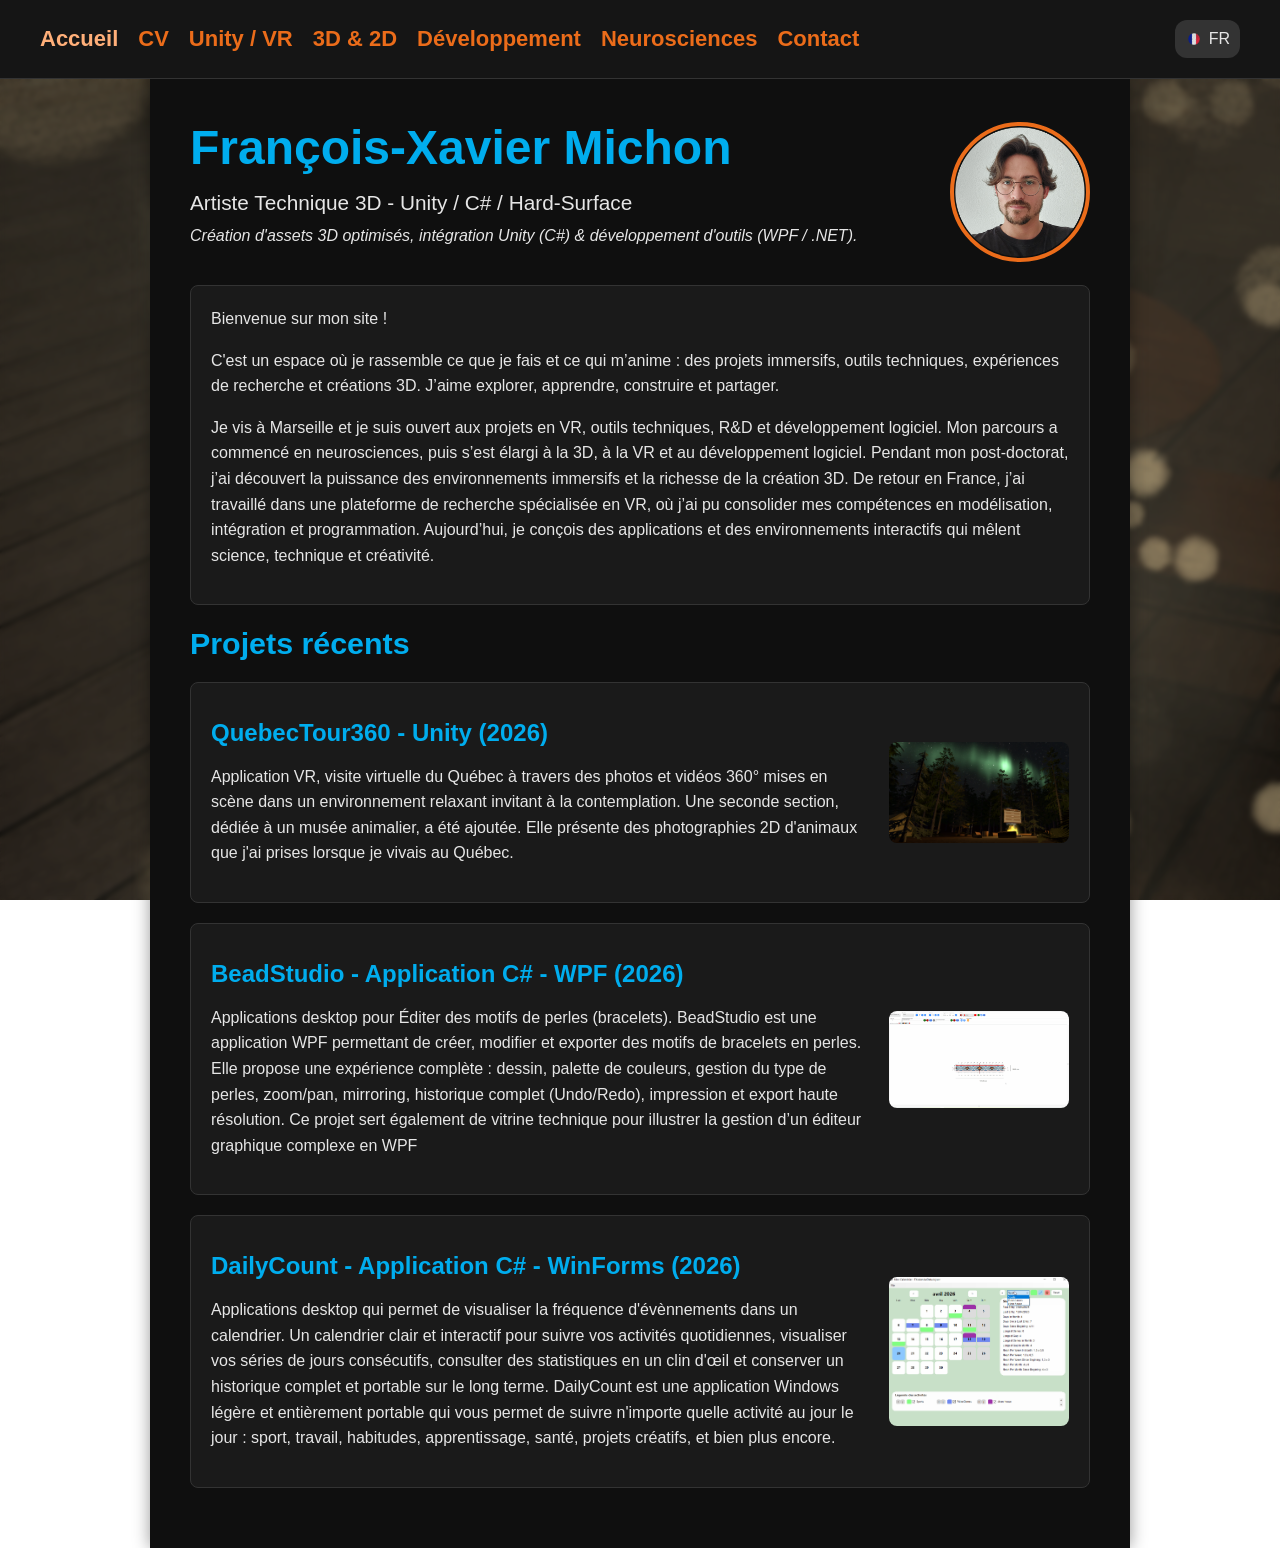
<file: index.html>
<!DOCTYPE html>
<html lang="fr">
<head>
    <meta charset="UTF-8">
    <title>François‑Xavier Michon – Portfolio</title>
    <link rel="stylesheet" href="assets/css/00-variables.css">
    <link rel="stylesheet" href="assets/css/01-base.css">
    <link rel="stylesheet" href="assets/css/02-layout.css">
    <link rel="stylesheet" href="assets/css/03-components.css">    
    <link rel="stylesheet" href="assets/css/04-pages.css">
    <link rel="stylesheet" href="assets/css/05-utilities.css">    
    <link rel="stylesheet" href="assets/css/style.css">
    <script src="assets/js/translation.js" defer></script>
</head>

<body class="page-bg bg-index">
<header>
    <div class="header-row">
        <nav>
            <a href="index.html" class="current" data-i18n="nav.home"></a>
            <a href="cv.html" data-i18n="nav.cv"></a>
            <a href="unity.html" data-i18n="nav.unity"></a>
            <a href="Arts3D2D.html" data-i18n="nav.art"></a>
            <a href="dev.html" data-i18n="nav.dev"></a>
            <a href="neurosciences.html" data-i18n="nav.neuro"></a>
            <a href="contact.html" data-i18n="nav.contact"></a>
        </nav>

        <div class="lang-container">
            <div id="langCurrent" class="lang-current">
                <img src="assets/icons/lang_fr.png" class="lang-icon" alt="FR">
                <span>FR</span>
            </div>
            <div class="lang-dropdown" id="langDropdown">
                <div class="lang-option" data-lang="fr">
                    <img src="assets/icons/lang_fr.png" class="lang-icon" alt="FR">
                    <span>FR</span>
                </div>
                <div class="lang-option" data-lang="en">
                    <img src="assets/icons/lang_en.png" class="lang-icon" alt="EN">
                    <span>EN</span>
                </div>
            </div>
        </div>
    </div>
</header>

<div class="container">
    <div class="header-profile">
        <div class="header-text">
            <h1><a href="cv.html" target="_blank" class="lk" data-i18n="index.header_name"></a></h1>
            <p class="subtitle" data-i18n="index.header_subtitle"></p>
            <p class="subsubtitle" data-i18n="index.header_subsubtitle"></p>
        </div>
        <a href="cv.html">
            <img src="assets/Images/ImageProfile1.png" alt="Photo de profil" class="profile-photo">
        </a>
    </div>

    <div class="card">
        <p data-i18n="index.welcome"></p>
        <p data-i18n="index.intro_p1"></p>
        <p data-i18n="index.intro_p2"></p>
    </div>

    <h2 data-i18n="index.recent_projects"></h2>

    <div class="card card-img-right">
        <div class="card-text">
            <h3>
                <a class="lk" href="unity.html#quebecTour" data-i18n="index.proj_quebec_title"></a>
            </h3>
            <p data-i18n="index.proj_quebec_desc"></p>
        </div>
        <div class="card-image">
            <a class="lk" href="unity.html#quebecTour">
                <img src="assets/Images/UnityProjects/QuebecTour360/Capture1.png" class="picture">
            </a>
        </div>
    </div>

    <div class="card card-img-right">
         <div class="card-text">
            <h3>
                <a class="lk" target="_blank" href="dev.html#beadstudio" data-i18n="index.proj_bead_title"></a> 
            </h3>
            <p data-i18n="index.proj_bead_desc"></p>
         </div>
         <div class="card-image">
            <a class="lk" href="dev.html#beadstudio">
                <img src="assets/Images/BeadStudio/BeadStudioZoomPan.gif" class="picture">
            </a>
        </div>
    </div>

    <div class="card card-img-right">
        <div class="card-text">
            <h3>
                <a class="lk" target="_blank" href="dev.html#dailycount" data-i18n="index.proj_daily_title"></a> 
            </h3>
            <p data-i18n="index.proj_daily_desc"></p>
        </div>
        <div class="card-image">
            <a class="lk" href="dev.html#dailycount">
                <img src="assets/Images/DailyCount/DailyCountMainView.gif" class="picture">
            </a>
        </div> 
    </div>
</div>

</body>
</html>
</file>
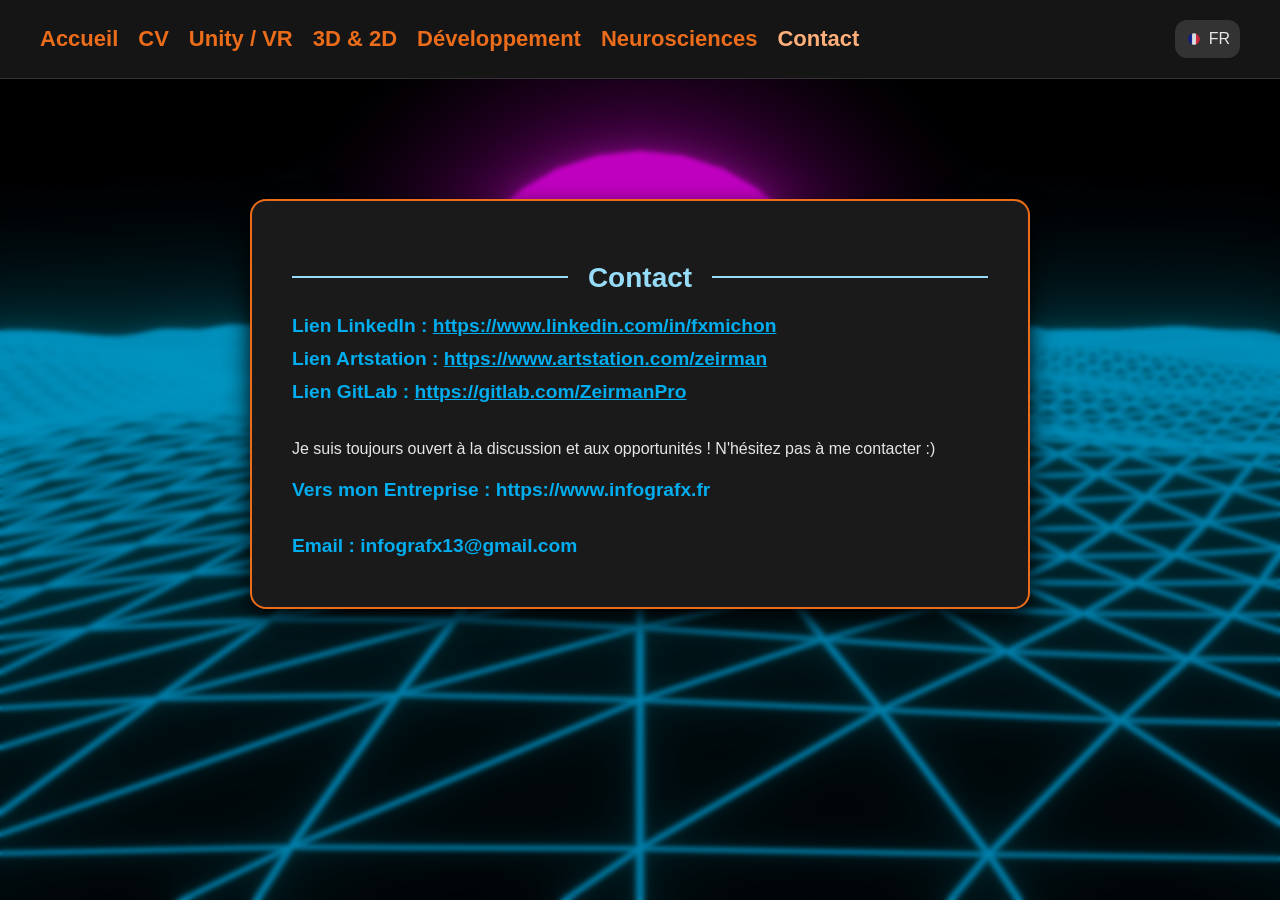
<file: contact.html>
<!DOCTYPE html>
<html lang="fr">
<head>
    <meta charset="UTF-8">
    <title data-i18n="contact.page_title"></title>
    <link rel="stylesheet" href="assets/css/00-variables.css">
    <link rel="stylesheet" href="assets/css/01-base.css">
    <link rel="stylesheet" href="assets/css/02-layout.css">
    <link rel="stylesheet" href="assets/css/03-components.css">        
    <link rel="stylesheet" href="assets/css/04-pages.css">    
    <link rel="stylesheet" href="assets/css/05-utilities.css">  
    <link rel="stylesheet" href="assets/css/style.css">
    <script src="assets/js/translation.js" defer></script>
</head>
<body class="page-bg bg-contact">
<header>
    <div class="header-row">
        <nav>
            <a href="index.html" data-i18n="nav.home"></a>
            <a href="cv.html" data-i18n="nav.cv"></a>
            <a href="unity.html" data-i18n="nav.unity"></a>
            <a href="Arts3D2D.html" data-i18n="nav.art"></a>
            <a href="dev.html" data-i18n="nav.dev"></a>
            <a href="neurosciences.html" data-i18n="nav.neuro"></a>
            <a href="contact.html" class="current" data-i18n="nav.contact"></a>
        </nav>

        <div class="lang-container">
            <div id="langCurrent" class="lang-current">
                <img src="assets/icons/lang_fr.png" class="lang-icon" alt="FR">
                <span>FR</span>
            </div>
            <div class="lang-dropdown" id="langDropdown">
                <div class="lang-option" data-lang="fr">
                    <img src="assets/icons/lang_fr.png" class="lang-icon" alt="FR">
                    <span>FR</span>
                </div>
                <div class="lang-option" data-lang="en">
                    <img src="assets/icons/lang_en.png" class="lang-icon" alt="EN">
                    <span>EN</span>
                </div>
            </div>
        </div>
    </div>
</header>

<div class="container contact-container">
    <h2 class="section-title" data-i18n="contact.title"></h2>

    <h4><span data-i18n="contact.linkedin"></span> : 
        <a href="https://www.linkedin.com/in/fxmichon"
                 target="_blank"
                 class="lk text-underline"
                 title="Voir sur LinkedIn"> https://www.linkedin.com/in/fxmichon
        </a>
    </h4>

    <h4><span data-i18n="contact.artstation"></span> : 
        <a href="https://www.artstation.com/zeirman"
                 target="_blank"
                 class="lk text-underline"
                 title="Voir sur ArtStation"> https://www.artstation.com/zeirman
        </a>
    </h4>

 <h4><span data-i18n="contact.gitlab"></span> : 
        <a href="https://gitlab.com/ZeirmanPro"
                 target="_blank"
                 class="lk text-underline"
                 title="Voir sur GitLab"> https://gitlab.com/ZeirmanPro
        </a>
        <br>
        <br>
    </h4>

    <p data-i18n="contact.intro"></p>

     <h4><span data-i18n="contact.company"></span> : 
        <a href="https://www.infografx.fr"
                 target="_blank"
                 class="lk"
                 title="Voir le site"> https://www.infografx.fr
        </a>
        <br>
        <br>
    </h4>
    <h4>
     <span data-i18n="contact.email"></span> :  
    <a href="mailto:infografx13@gmail.com?subject=Contact%20depuis%20le%20portfolio"
    class="lk">infografx13@gmail.com
    </a>
    </h4>

</div>

</body>
</html>
</file>
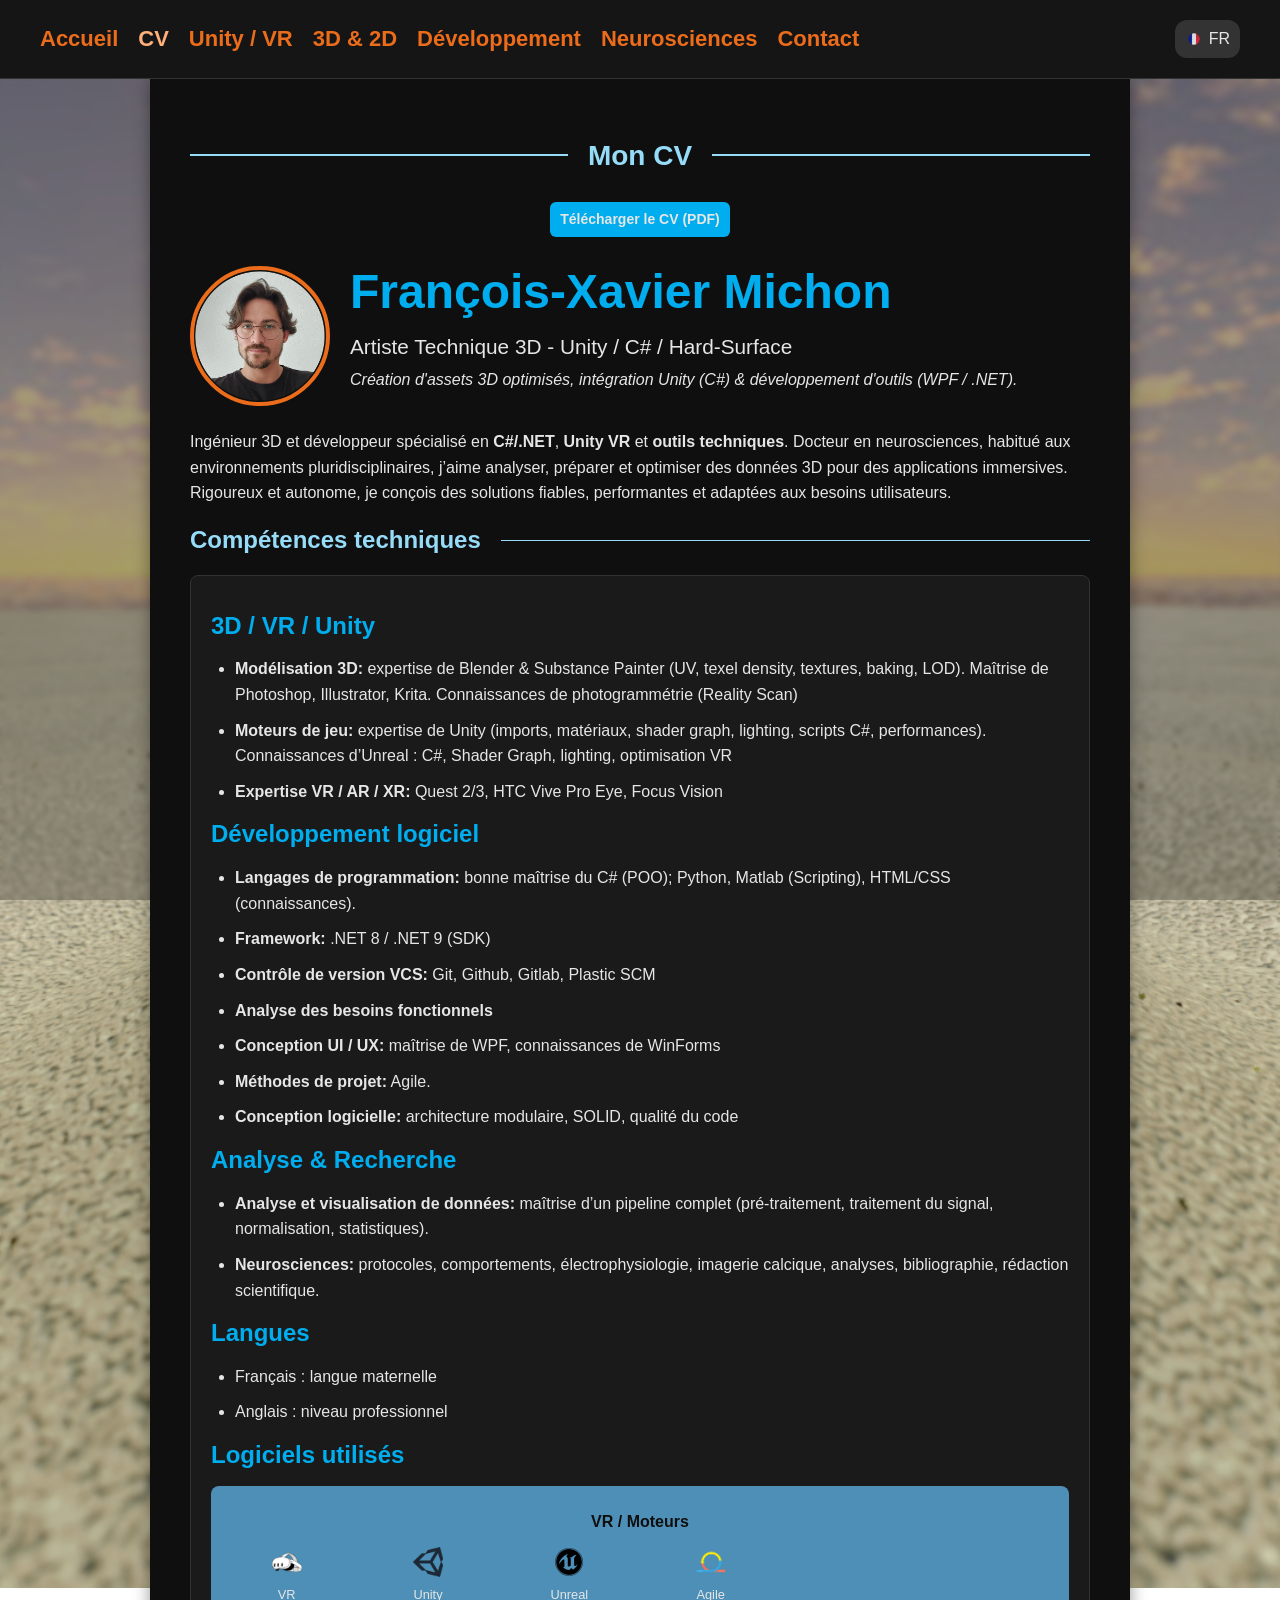
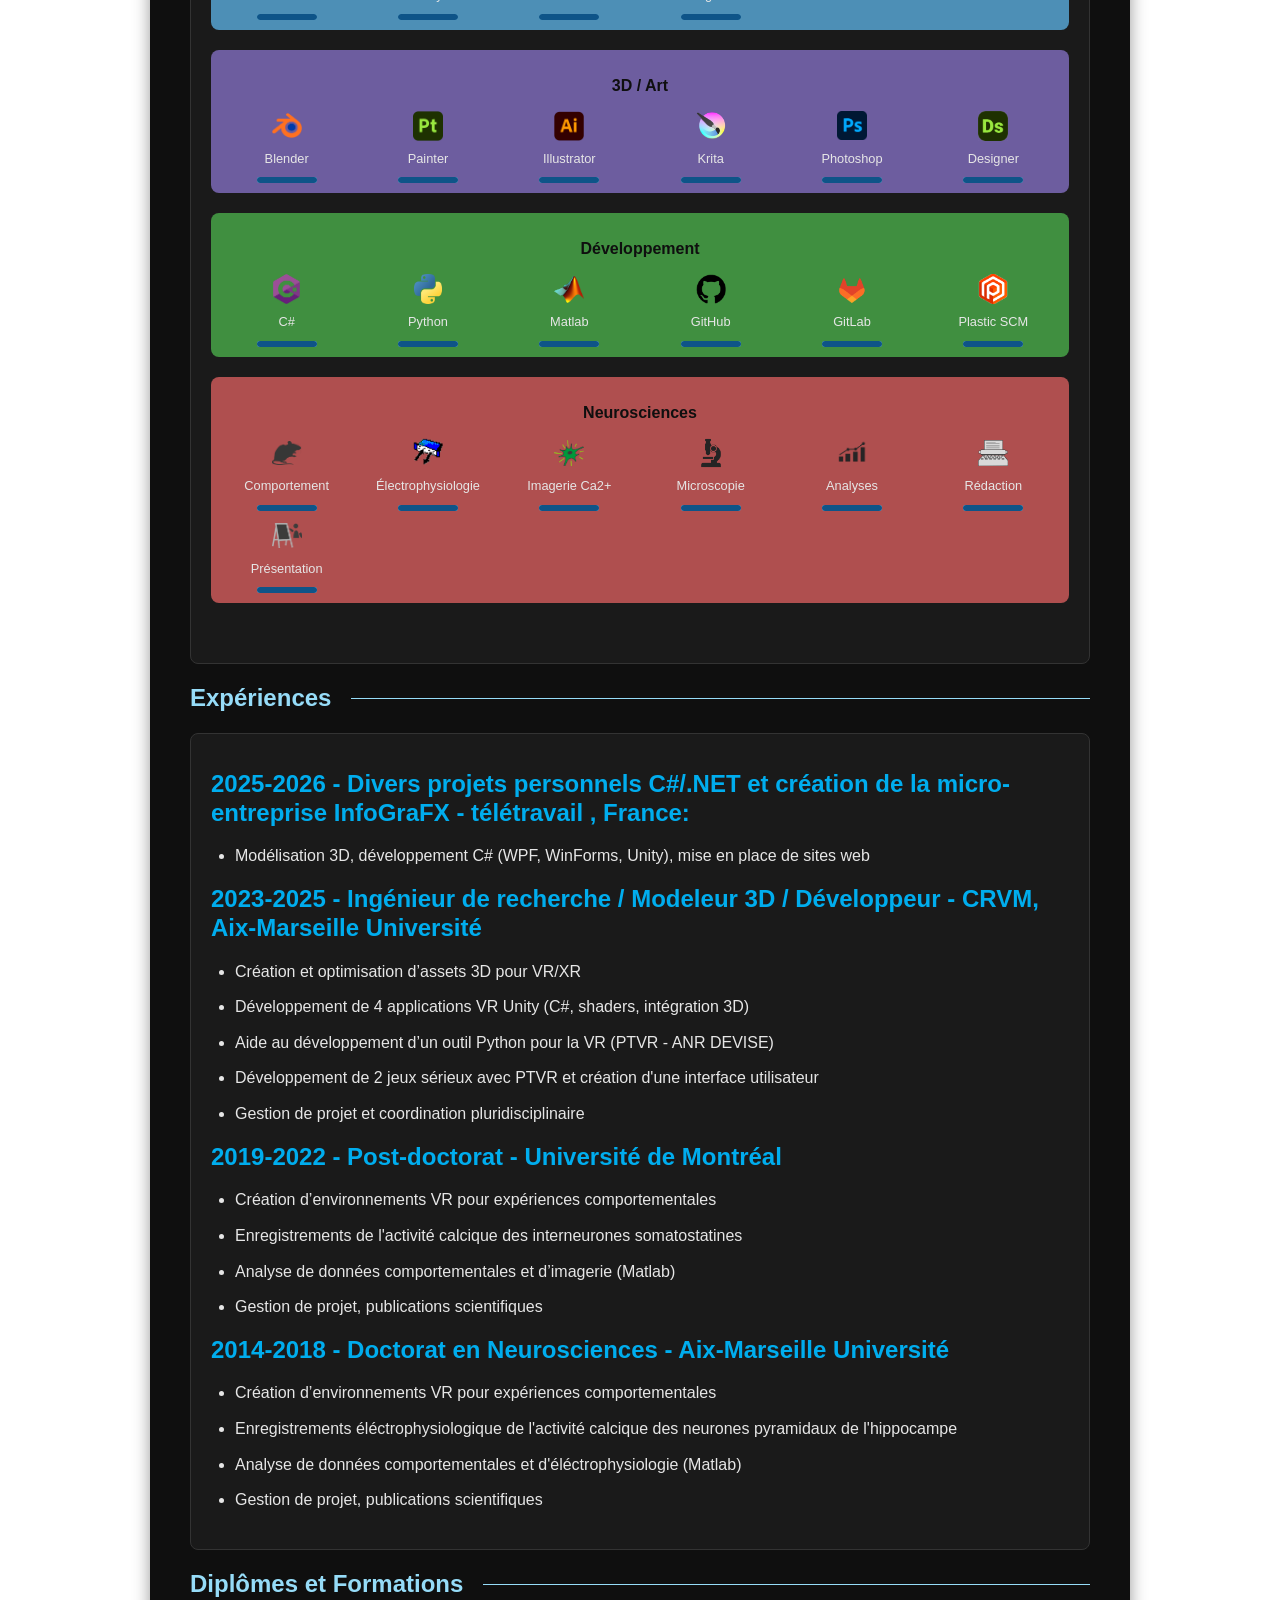
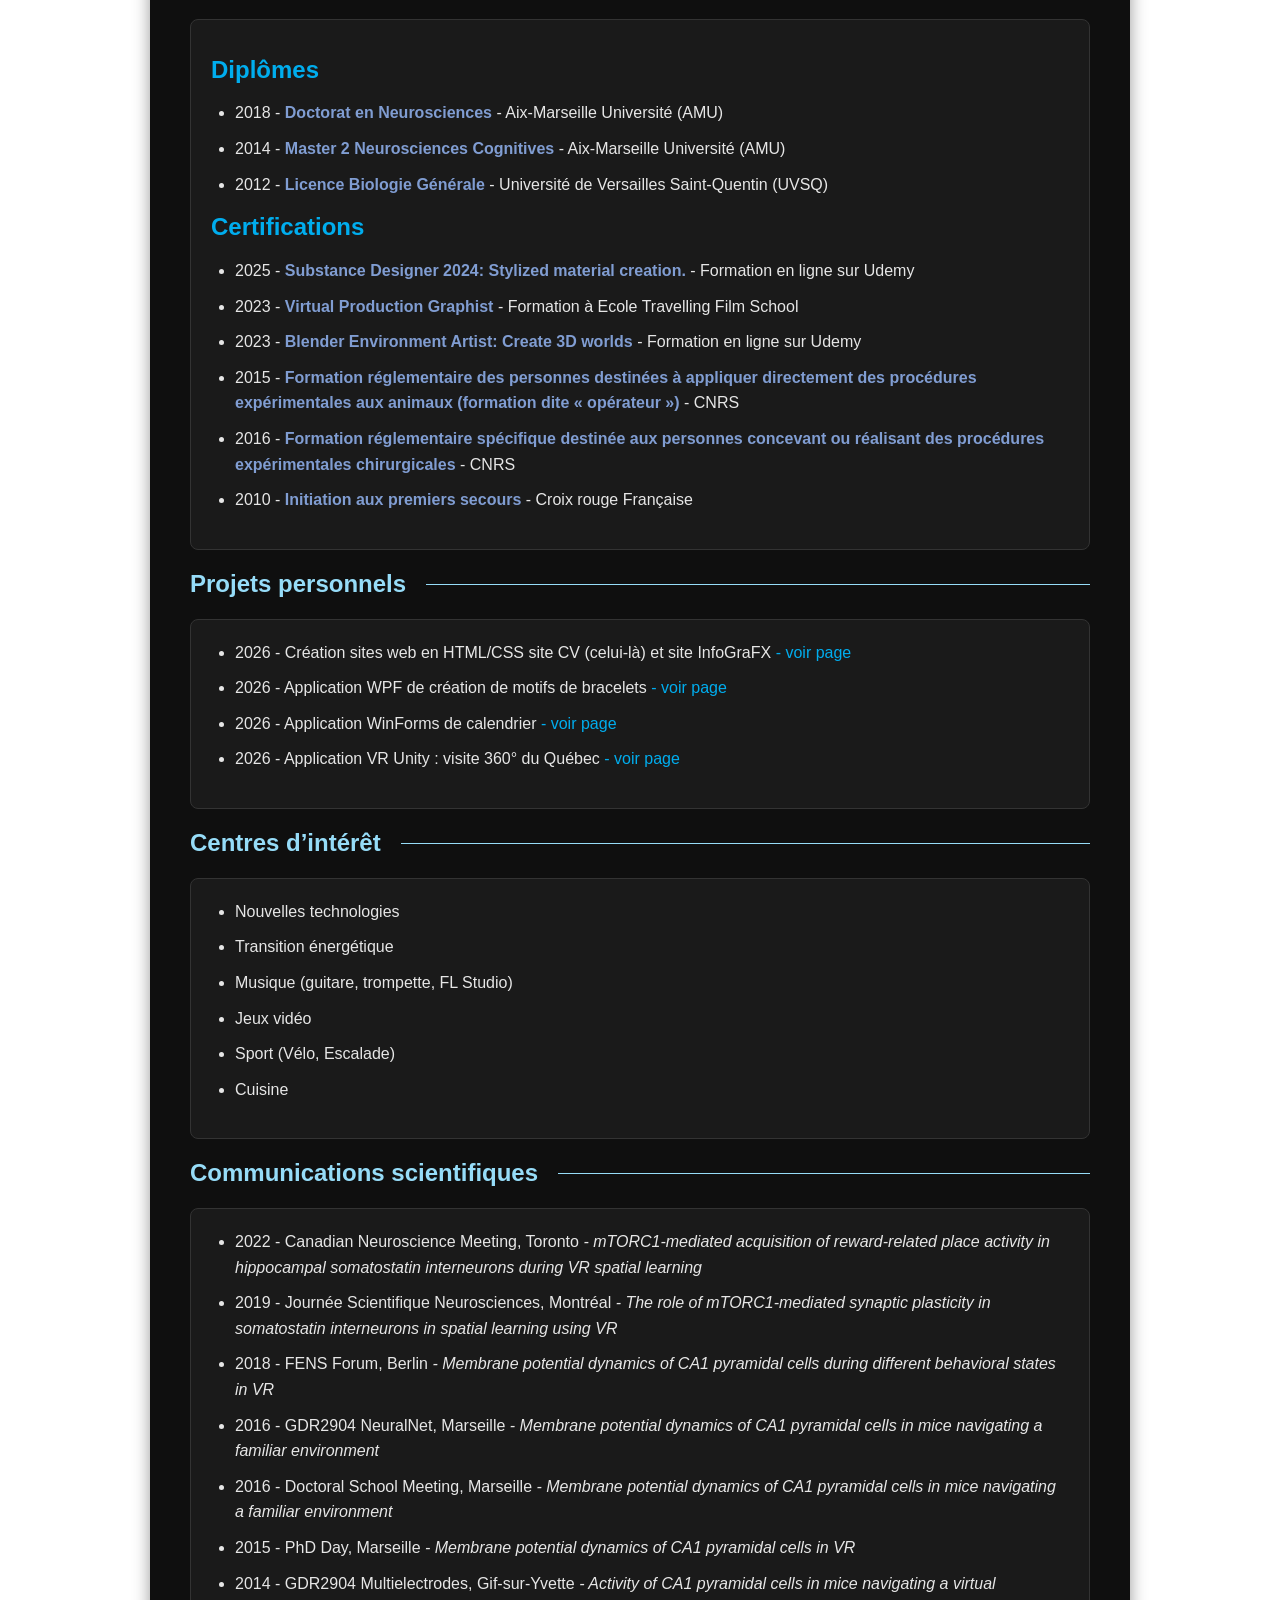
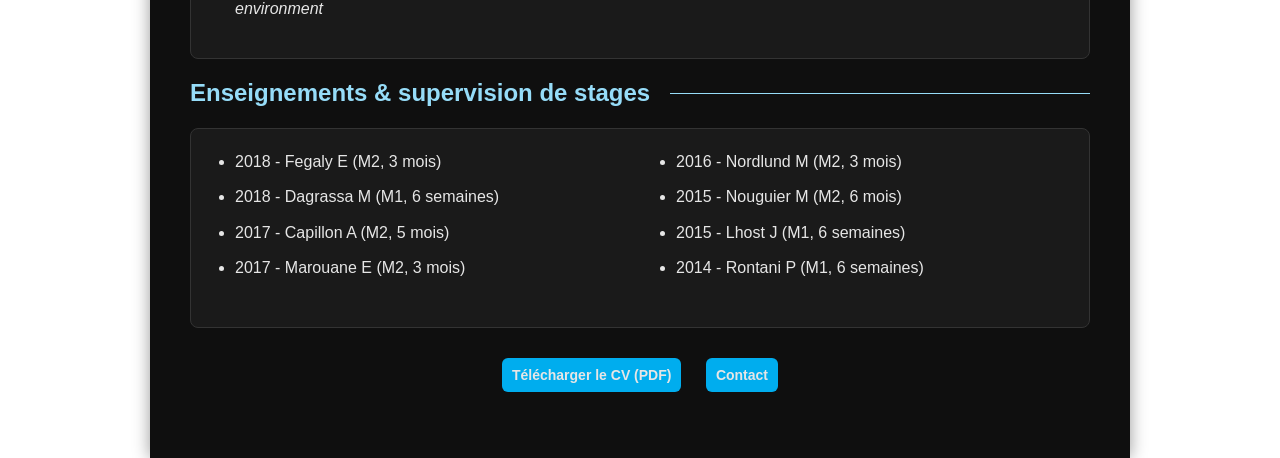
<file: cv.html>
<!DOCTYPE html>
<html lang="fr">
<head>
    <meta charset="UTF-8">
    <title>CV - FX Michon</title>
    <link rel="stylesheet" href="./assets/css/00-variables.css">
    <link rel="stylesheet" href="./assets/css/01-base.css">
    <link rel="stylesheet" href="./assets/css/02-layout.css">
    <link rel="stylesheet" href="./assets/css/03-components.css">        
    <link rel="stylesheet" href="./assets/css/04-pages.css">    
    <link rel="stylesheet" href="./assets/css/style.css">
    <script src="./assets/js/translation.js" defer></script>
</head>
<body class="page-bg bg-cv">
<header>
    <div class="header-row">
        <nav>
            <a href="index.html" data-i18n="nav.home"></a>
            <a href="cv.html" class="current" data-i18n="nav.cv"></a>
            <a href="unity.html" data-i18n="nav.unity"></a>
            <a href="Arts3D2D.html" data-i18n="nav.art"></a>
            <a href="dev.html" data-i18n="nav.dev"></a>
            <a href="neurosciences.html" data-i18n="nav.neuro"></a>
            <a href="contact.html" data-i18n="nav.contact"></a>
        </nav>

        <div class="lang-container">
            <div id="langCurrent" class="lang-current">
                <img src="./assets/icons/lang_fr.png" class="lang-icon" alt="FR">
                <span>FR</span>
            </div>
            <div class="lang-dropdown" id="langDropdown">
                <div class="lang-option" data-lang="fr">
                    <img src="./assets/icons/lang_fr.png" class="lang-icon" alt="FR">
                    <span>FR</span>
                </div>
                <div class="lang-option" data-lang="en">
                    <img src="./assets/icons/lang_en.png" class="lang-icon" alt="EN">
                    <span>EN</span>
                </div>
            </div>
        </div>
    </div>
</header>

<div class="container">

    <h1 class="section-title" data-i18n="cv.title"></h1>

    <div class="cv-actions">
        <a id="cvDownloadBtn" href="assets/CV/CV-MichonFX_Fr.pdf" class="lkButton" target="_blank" data-i18n="cv.download_pdf"></a>
    </div>

    <!-- PROFIL -->
    <div class="header-profile cv-version">
        <img src="assets/Images/ImageProfile1.png" alt="Photo de profil" class="profile-photo">
        <div class="header-text">
            <h1 data-i18n="cv.header_name"></h1>
            <p class="subtitle" data-i18n="cv.header_subtitle"></p>
            <p class="subsubtitle" data-i18n="index.header_subsubtitle"></p>
        </div>
    </div>

    <div>
        <div class="profile-text text-justify" data-i18n="cv.profile_text"></div>
    </div>

    <!-- COMPÉTENCES -->
    <h2 class="section-titleLeft" data-i18n="cv.tech_skills"></h2>

    <div class="card">
        <h3 data-i18n="cv.skills_3d_title"></h3>
        <ul class="tick">
            <li data-i18n="cv.skills_3d_item1"></li>
            <li data-i18n="cv.skills_3d_item2"></li>
            <li data-i18n="cv.skills_3d_item3"></li>
        </ul>

        <h3 data-i18n="cv.skills_dev_title"></h3>
        <ul class="tick">
            <li data-i18n="cv.skills_dev_item1"></li>
            <li data-i18n="cv.skills_dev_item2"></li>
            <li data-i18n="cv.skills_dev_item3"></li>
            <li data-i18n="cv.skills_dev_item4"></li>
            <li data-i18n="cv.skills_dev_item5"></li>
            <li data-i18n="cv.skills_dev_item6"></li>
            <li data-i18n="cv.skills_dev_item7"></li>
        </ul>

        <h3 data-i18n="cv.skills_research_title"></h3>
        <ul class="tick">
            <li data-i18n="cv.skills_research_item1"></li>
            <li data-i18n="cv.skills_research_item2"></li>
        </ul>

        <h3 data-i18n="cv.skills_lang_title"></h3>
        <ul class="tick">
            <li data-i18n="cv.skills_lang_fr"></li>
            <li data-i18n="cv.skills_lang_en"></li>
        </ul>

        <h3 data-i18n="cv.skills_soft_title"></h3>

        <div class="skills-grid">
            <!-- VR / Temps réel -->
            <a href="unity.html" class="lk"> 
            <div class="skill-card skill-vr">
                <h3 data-i18n="cv.grid_vr_title"></h3>
                <div class="skills-icons compact">
                    <div class="skill"><img src="assets/CV/Icons/VR.png"><span>VR</span><div class="skill-bar" data-level="5"></div></div> 
                    <div class="skill"><img src="assets/CV/Icons/unity-logo.png"><span>Unity</span><div class="skill-bar" data-level="5"></div></div> 
                    <div class="skill"><img src="assets/CV/Icons/Unreal_Engine-Logo.wine.png"><span>Unreal</span><div class="skill-bar" data-level="2"></div></div> 
                    <div class="skill"><img src="assets/CV/Icons/AGILE.png"><span>Agile</span><div class="skill-bar" data-level="4"></div></div> 
                </div>
            </div>
            </a>

            <!-- 3D / Art -->
            <a href="Arts3D2D.html" class="lk"> 
            <div class="skill-card skill-3d">
                <h3 data-i18n="cv.grid_3d_title"></h3>
                <div class="skills-icons compact">
                    <div class="skill"><img src="assets/CV/Icons/Blender.png"><span>Blender</span><div class="skill-bar" data-level="5"></div></div> 
                    <div class="skill"><img src="assets/CV/Icons/SubstancePainter_Logo.png"><span>Painter</span><div class="skill-bar" data-level="5"></div> </div>
                    <div class="skill"><img src="assets/CV/Icons/Illustrator-Logo.png"><span>Illustrator</span><div class="skill-bar" data-level="3"></div></div> 
                    <div class="skill"><img src="assets/CV/Icons/Krita_Logo.png"><span>Krita</span><div class="skill-bar" data-level="5"></div></div> 
                    <div class="skill"><img src="assets/CV/Icons/Adobe-Photoshop-Logo.png"><span>Photoshop</span><div class="skill-bar" data-level="2"></div></div> 
                    <div class="skill"><img src="assets/CV/Icons/SubstanceDesigner.png"><span>Designer</span><div class="skill-bar" data-level="2"></div></div>           
                </div> 
            </div>
            </a>

            <!-- Développement -->
            <a href="dev.html" class="lk"> 
            <div class="skill-card skill-dev">
                <h3 data-i18n="cv.grid_dev_title"></h3>
                <div class="skills-icons compact">
                    <div class="skill"><img src="assets/CV/Icons/Csharp.png"><span>C#</span><div class="skill-bar" data-level="4"></div></div> 
                    <div class="skill"><img src="assets/CV/Icons/logo-python-full-stack.png"><span>Python</span><div class="skill-bar" data-level="4"></div></div> 
                    <div class="skill"><img src="assets/CV/Icons/Matlab_Logo.png"><span>Matlab</span><div class="skill-bar" data-level="4"></div></div> 
                    <div class="skill"><img src="assets/CV/Icons/GitHub.png"><span>GitHub</span><div class="skill-bar" data-level="5"></div></div> 
                    <div class="skill"><img src="assets/CV/Icons/GitLab.png"><span>GitLab</span><div class="skill-bar" data-level="5"></div></div> 
                    <div class="skill"><img src="assets/CV/Icons/PlasticSCM_Logo.png"><span>Plastic SCM</span><div class="skill-bar" data-level="3"></div></div>
                </div> 
            </div>
            </a>

            <!-- Neurosciences -->
            <a href="neurosciences.html" class="lk"> 
            <div class="skill-card skill-neuro">
                <h3 data-i18n="cv.grid_neuro_title"></h3>
                <div class="skills-icons compact">
                    <div class="skill"><img src="assets/CV/Icons/Behavior.png"><span data-i18n="cv.icon_behavior"></span><div class="skill-bar" data-level="5"></div></div> 
                    <div class="skill"><img src="assets/CV/Icons/pClamp logo.png"><span data-i18n="cv.icon_electrophys"></span><div class="skill-bar" data-level="5"></div></div> 
                    <div class="skill"><img src="assets/CV/Icons/Ca Imaging.png"><span data-i18n="cv.icon_caimaging"></span><div class="skill-bar" data-level="4"></div></div> 
                    <div class="skill"><img src="assets/CV/Icons/Microscopie.png"><span data-i18n="cv.icon_microscopy"></span><div class="skill-bar" data-level="3"></div></div> 
                    <div class="skill"><img src="assets/CV/Icons/analysesDonnées.png"><span data-i18n="cv.icon_analysis"></span><div class="skill-bar" data-level="5"></div></div> 
                    <div class="skill"><img src="assets/CV/Icons/Writting.png"><span data-i18n="cv.icon_writing"></span><div class="skill-bar" data-level="4"></div></div> 
                    <div class="skill"><img src="assets/CV/Icons/Presentation.png"><span data-i18n="cv.icon_presentation"></span><div class="skill-bar" data-level="4"></div></div> 
                </div>
            </div>
            </a>
        </div>
    </div>

    <!-- EXPÉRIENCES -->
    <h2 class="section-titleLeft" data-i18n="cv.exp_title"></h2>
    <div class="card">
        <h3 data-i18n="cv.exp4_title"></h3>
                <ul class="tick">
                    <li data-i18n="cv.exp4_task1"></li>
                </ul>

        <h3 data-i18n="cv.exp1_title"></h3>
        <ul class="tick">
            <li data-i18n="cv.exp1_task1"></li>
            <li data-i18n="cv.exp1_task2"></li>
            <li data-i18n="cv.exp1_task3"></li>
            <li data-i18n="cv.exp1_task4"></li>
            <li data-i18n="cv.exp1_task5"></li>
        </ul>

        <h3 data-i18n="cv.exp2_title"></h3>
        <ul class="tick">
            <li data-i18n="cv.exp2_task1"></li>
            <li data-i18n="cv.exp2_task2"></li>
            <li data-i18n="cv.exp2_task3"></li>
            <li data-i18n="cv.exp2_task4"></li>
        </ul>

        <h3 data-i18n="cv.exp3_title"></h3>
        <ul class="tick">
            <li data-i18n="cv.exp3_task1"></li>
            <li data-i18n="cv.exp3_task2"></li>
            <li data-i18n="cv.exp3_task3"></li>
            <li data-i18n="cv.exp3_task4"></li>
        </ul>
    </div>

    <!-- FORMATIONS -->
    <h2 class="section-titleLeft" data-i18n="cv.edu_title"></h2>

    <div class="card">
        <h3 data-i18n="cv.diplomas_title"></h3>
        <ul class="tick">
            <li data-i18n="cv.dip1"></li>
            <li data-i18n="cv.dip2"></li>
            <li data-i18n="cv.dip3"></li>
        </ul>

        <h3 data-i18n="cv.certifs_title"></h3>
        <ul class="tick">
            <li data-i18n="cv.cert1"></li>
            <li data-i18n="cv.cert2"></li>
            <li data-i18n="cv.cert3"></li>
            <li data-i18n="cv.cert4"></li>
            <li data-i18n="cv.cert5"></li>
            <li data-i18n="cv.cert6"></li>
        </ul>
    </div>

    <!-- PROJETS PERSO -->
    <h2 class="section-titleLeft" data-i18n="cv.perso_title"></h2>

    <div class="card">
        <ul class="tick">
            <li><span data-i18n="cv.perso_p4"></span> <a class="externalLink" target="_blank" href="https://www.infografx.fr" data-i18n="cv.see_page"></a></li>
            <li><span data-i18n="cv.perso_p1"></span> <a class="lk" href="dev.html#beadstudio" data-i18n="cv.see_page"></a></li>
            <li><span data-i18n="cv.perso_p2"></span> <a class="lk" href="dev.html#dailycount" data-i18n="cv.see_page"></a></li>
            <li><span data-i18n="cv.perso_p3"></span> <a class="lk" href="unity.html#quebecTour" data-i18n="cv.see_page"></a></li>
        </ul>
    </div>

    <!-- INTÉRÊTS -->
    <h2 class="section-titleLeft" data-i18n="cv.interests_title"></h2>

    <div class="card">
        <ul class="tick">
            <li data-i18n="cv.interest1"></li>
            <li data-i18n="cv.interest6"></li>
            <li data-i18n="cv.interest2"></li>
            <li data-i18n="cv.interest3"></li>
            <li data-i18n="cv.interest4"></li>
            <li data-i18n="cv.interest5"></li>
        </ul>
    </div>

    <!-- COMMUNICATIONS -->
    <h2 class="section-titleLeft" data-i18n="cv.talks_title"></h2>

    <div class="card">
        <ul>
            <li>2022 - Canadian Neuroscience Meeting, Toronto <em> - mTORC1-mediated acquisition of reward-related place activity in hippocampal somatostatin interneurons during VR spatial learning</em></li>
            <li>2019 - Journée Scientifique Neurosciences, Montréal <em> - The role of mTORC1-mediated synaptic plasticity in somatostatin interneurons in spatial learning using VR</em></li>
            <li>2018 - FENS Forum, Berlin <em> - Membrane potential dynamics of CA1 pyramidal cells during different behavioral states in VR</em></li>
            <li>2016 - GDR2904 NeuralNet, Marseille <em> - Membrane potential dynamics of CA1 pyramidal cells in mice navigating a familiar environment</em></li>
            <li>2016 - Doctoral School Meeting, Marseille <em> - Membrane potential dynamics of CA1 pyramidal cells in mice navigating a familiar environment</em></li>
            <li>2015 - PhD Day, Marseille <em> - Membrane potential dynamics of CA1 pyramidal cells in VR</em></li>
            <li>2014 - GDR2904 Multielectrodes, Gif-sur-Yvette <em> - Activity of CA1 pyramidal cells in mice navigating a virtual environment</em></li>
        </ul>
    </div>

    <!-- ENSEIGNEMENTS -->
    <h2 class="section-titleLeft" data-i18n="cv.teaching_title"></h2>

    <div class="card">
        <div class="grid grid-2">
            <ul>
                <li>2018 - Fegaly E (M2, 3 mois)</li>
                <li>2018 - Dagrassa M (M1, 6 semaines)</li>
                <li>2017 - Capillon A (M2, 5 mois)</li>
                <li>2017 - Marouane E (M2, 3 mois)</li>
            </ul>

            <ul>
                <li>2016 - Nordlund M (M2, 3 mois)</li>
                <li>2015 - Nouguier M (M2, 6 mois)</li>
                <li>2015 - Lhost J (M1, 6 semaines)</li>
                <li>2014 - Rontani P (M1, 6 semaines)</li>
            </ul>
        </div>
    </div>

    <div class="flex-between">
        <div class="cv-actions">
            <a href="assets/CV/CV-MichonFX_Fr.pdf" class="lkButton" target="_blank" data-i18n="cv.download_pdf"></a>
            <a href="contact.html" class="lkButton" target="_blank" data-i18n="nav.contact"></a>
        </div>
    </div>

</div>

<script>
document.querySelectorAll(".accordion-header").forEach(btn => {
    btn.addEventListener("click", () => {
        const content = btn.nextElementSibling;
        const isOpen = content.classList.contains("open");

        document.querySelectorAll(".accordion-content").forEach(c => {
            c.style.maxHeight = null;
            c.classList.remove("open");
        });

        if (!isOpen) {
            content.classList.add("open");
            content.style.maxHeight = content.scrollHeight + "px";
        }
    });
});
</script>

</body>
</html>
</file>
<file: assets/css/00-variables.css>
/* =========================================================
   00 - Variables
   Palette officielle du site (version modernisée)
   ========================================================= */

:root {
    /* Couleurs principales */
    --color-neutral-0: #0f0f0f;   /* noir profond (ancien col_black) */
    --color-neutral-1: #151515;   /* noir header (ancien col_black2) */
    --color-neutral-2: #1a1a1a;   /* noir cartes (ancien col_black3) */
    --color-neutral-3: #333333;   /* gris foncé (ancien col_grey) */
    --color-neutral-4: #555555;   /* gris moyen (ancien col_grey2) */
    --color-neutral-9: #e6e6e6;   /* blanc cassé (ancien col_white) */

    /* Orange (accents chauds) */
    --color-orange-4: #ffaf79;    /* clair (ancien col_lightorange) */
    --color-orange-6: #eb6c1a;    /* principal (ancien col_orange) */

    /* Bleu (accents froids) */
    --color-blue-3: #96dcf8;      /* clair (ancien col_light_blue) */
    --color-blue-5: #00adee;      /* principal (ancien col_blue) */
    --color-blue-6: #809dd2;      /* hover (ancien col_blue_dark) */
    --color-blue-7: #0e5488;      /* foncé (ancien col_blue_dark2) */

    /* Typo */
    --font-main: "Inter", sans-serif;

    /* Espacements */
    --space-xxs: 4px;
    --space-xs: 6px;
    --space-s: 8px;
    --space-sm: 10px;
    --space-m: 16px;
    --space-ml: 20px;
    --space-l: 24px;
    --space-xl: 40px;
    --space-xxl: 60px;
    
    /* Largeurs */
    --container-width: 980px;



}
</file>
<file: assets/css/01-base.css>
/* =========================================================
   01 - Base
   Styles fondamentaux du site
   ========================================================= */

/* Reset léger */
* {
    margin: 0;
    padding: 0;
    box-sizing: border-box;
}

/* Body global */
body {
    font-family: var(--font-main);
    color: var(--color-neutral-9);
    line-height: 1.6;

    /* Comportement original : fond fixe + cover */
    background-attachment: fixed;
    background-size: cover;
    background-position: center;
}

/* Liens généraux */
a {
    color: var(--color-blue-5);
    text-decoration: none;
    cursor: pointer;
}

a:hover {
    color: var(--color-blue-6);
}

/* Titres globaux */
h1, h2, h3, h4 {
    font-weight: bold;
    line-height: 1.2;
    color: var(--color-blue-5);
}

h1 { font-size: 2.4rem; margin: var(--space-ml) 0;}
h2 { font-size: 1.9rem; margin: var(--space-ml) 0;}
h3 { font-size: 1.5rem; margin: var(--space-m) 0 var(--space-m);}
h4 { font-size: 1.2rem; margin: var(--space-sm) 0;}

/* Paragraphes */
p {
    margin-bottom: var(--space-m);
}


/* Listes */
ul {
    margin-left: var(--space-l);
    margin-bottom: var(--space-m);
}

li {
    margin-bottom: var(--space-sm);
}

/* Images */
img {
    max-width: 100%;
    display: block;
}

/* Sélection du texte */
::selection {
    background: var(--color-blue-5);
    color: var(--color-neutral-0);
}
</file>
<file: assets/css/02-layout.css>
/* =========================================================
   02 - Layout
   Structure générale : container, overlay, grid, responsive
   ========================================================= */

/* ---------------------------------------------------------
   Container principal (900px) — IDENTIQUE à l’ancien site
   --------------------------------------------------------- */
.container {
    max-width: var(--container-width);
    margin: 0 auto;
    padding: var(--space-xl);
    background: var(--color-neutral-0); /* ancien col_black3 */
    box-shadow: 0 0 var(--space-m) rgba(0,0,0,0.4); /* ombre originale */
}

/* ---------------------------------------------------------
   Overlay sombre + blur — EXACTEMENT comme ton ancien site
   --------------------------------------------------------- */
.page-bg {
    background-repeat: no-repeat;
    background-size: cover;
    background-position: center;
    background-attachment: fixed; /* fond fixe */
    position: relative;
}

.page-bg::before {
    content: "";
    position: fixed;
    inset: 0;
    background: rgba(0, 0, 0, .25); /* voile sombre */
    backdrop-filter: blur(2px);     /* léger flou */
    z-index: -1;
}

/* ---------------------------------------------------------
   Grilles génériques
   --------------------------------------------------------- */
.grid {
    display: grid;
    gap: var(--space-l);
}

/* Variantes de colonnes */
.grid-1 { grid-template-columns: 1fr; }
.grid-2 { grid-template-columns: repeat(2, 1fr); }
.grid-3 { grid-template-columns: repeat(3, 1fr); }
.grid-4 { grid-template-columns: repeat(4, 1fr); }
.grid-5 { grid-template-columns: repeat(5, 1fr); }

/* ---------------------------------------------------------
   Colonnes spécifiques (héritées de ton ancien style.css)
   --------------------------------------------------------- */
.columns2 {
    display: grid;
    grid-template-columns: repeat(2, 1fr);
    padding-left: var(--space-xxl);
    gap: var(--space-ml);
}

.columns3 {
    display: grid;
    grid-template-columns: repeat(3, 1fr);
    gap: var(--space-ml);
    padding-left: var(--space-ml);
}

/* ---------------------------------------------------------
   Responsive — IDENTIQUE à ton ancien comportement
   --------------------------------------------------------- */
@media (max-width: 900px) {
    .grid-3,
    .grid-4,
    .grid-5 {
        grid-template-columns: repeat(2, 1fr);
    }

    .columns3 {
        grid-template-columns: repeat(2, 1fr);
    }
}

@media (max-width: 600px) {
    .grid-2,
    .grid-3,
    .grid-4,
    .grid-5 {
        grid-template-columns: 1fr;
    }

    .columns2,
    .columns3 {
        grid-template-columns: 1fr;
        padding-left: 0;
    }
}

/* ---------------------------------------------------------
   Flex utilitaire
   --------------------------------------------------------- */
.flex {
    display: flex;
    align-items: center;
    gap: var(--space-m);
}
</file>
<file: assets/css/03-components.css>
/* =========================================================
   03 - Components
   Composants réutilisables : nav, cards, skills, images, etc.
   ========================================================= */


/* =========================================================
   NAVIGATION
   ========================================================= */

header {
    position: sticky;
    top: 0;
    z-index: 1000;
    background: var(--color-neutral-1);
    border-bottom: 1px solid var(--color-neutral-3);
    padding: var(--space-ml) var(--space-xl);
}

.header-row {
    display: flex;
    justify-content: space-between;
    align-items: center;
}

nav {
    display: flex;
    justify-content: flex-start;
    align-items: center;
    gap: var(--space-ml);
}

nav a {
    color: var(--color-orange-6);
    text-decoration: none;
    font-weight: bold;
    font-size: 22px;
}

nav a:hover {
    color: var(--color-blue-5);
}

nav a.current {
    color: var(--color-orange-4);
    cursor: default;
}



/* =========================================================
   LIENS & BOUTONS
   ========================================================= */

.lk {
    color: var(--color-blue-5);
    text-decoration: none;
    cursor: pointer;
}

.lk:hover {
    color: var(--color-blue-6);
}

.lkButton {
    display: flex;
    padding: var(--space-xs) var(--space-sm);
    font-size: 14px;
    background: var(--color-blue-5);
    color: var(--color-neutral-9);
    border-radius: 6px;
    text-decoration: none;
    font-weight: bold;
    transition: background 0.2s ease;
    margin: 0;
    white-space: nowrap;
}

.lkButton:hover {
    background: var(--color-blue-6);
    color: var(--color-neutral-9);
}

/* =========================================================
   External Link (New Tab)
   ======================================================== */

.externalLink {
    color: var(--color-blue-5);
    text-decoration: none;
    cursor: pointer;
    transition: color 0.3s ease;
}

.externalLink:hover {
    color: var(--color-blue-6);
}


/* =========================================================
   TITRES DE SECTION
   ========================================================= */



.section-title {
    display: flex;
    align-items: center;
    justify-content: center;
    gap: var(--space-ml);
    font-size: 28px;
    font-weight: bold;
    color: var(--color-blue-3);
    margin: var(--space-ml) 0;
    min-height: 30px;
    max-height: 45px;
}

.section-title::before,
.section-title::after {
    content: "";
    flex: 1;
    height: 2px;
    background: var(--color-blue-3);
}

.section-titleLeft {
    display: flex;
    align-items: center;
    justify-content: flex-start;
    gap: var(--space-ml);
    font-size: 24px;
    font-weight: bold;
    color: var(--color-blue-3);
    margin: var(--space-ml) 0;
}

.section-titleLeft::after {
    content: "";
    flex: 1;
    height: 1px;
    background: var(--color-blue-3);
}



/* =========================================================
   CARDS
   ========================================================= */

.card {
    background: var(--color-neutral-2);
    padding: var(--space-ml);
    border-radius: 8px;
    margin-bottom: var(--space-ml);
    border: 1px solid var(--color-neutral-3);
    display: block;
    
}

.card h3 {
    margin-bottom: var(--space-m);
    color: var(--color-blue-5);
    text-align: left;
}

.card strong{
    color: var(--color-blue-9);
}

.card strong.text-secondary {
    color: var(--color-blue-6);
    font-weight: bold;
}


/* =========================================================
   CARD AVEC IMAGE À DROITE
   ========================================================= */

.card.card-img-right {
    display: flex;
    align-items: center;
    gap: var(--space-ml);
}

.card.card-img-right .card-text {
    flex: 1;
}

.card.card-img-right .card-image img {
    width: 180px;
    height: auto;
    border-radius: 8px;
    object-fit: cover;
}



/* =========================================================
   PROFILE CARD (CV)
   ========================================================= */

.profile-card {
    display: flex;
    align-items: center;
    gap: var(--space-l);
}

.profile-card .profile-photo {
    width: 120px;
    height: 120px;
    object-fit: cover;
    border-radius: 100%;
    border: 4px solid var(--color-orange-6);
}

.profile-card .profile-text {
    flex: 1;
}



/* =========================================================
   HEADER PROFILE (CV)
   ========================================================= */

.header-profile {
    display: flex;
    justify-content: space-between;
    align-items: center;
    gap: var(--space-xl);
    margin-bottom: var(--space-ml);
}

.header-profile.cv-version {
    justify-content: flex-start;
    gap: var(--space-ml);
}

.header-text h1 {
    margin: 0;
    font-size: 3rem;
    color: var(--color-blue-5);
}

.subtitle {
    margin-top: var(--space-sm);
    margin-bottom: var(--space-xxs);

    font-size: 1.3rem;
    color: var(--color-neutral-9);
}
.subsubtitle {
    font-size: 1rem;
    color: var(--color-neutral-9);
    font-style: italic;
}


.profile-photo {
    width: 140px;
    height: 140px;
    object-fit: scale-down;
    border-radius: 100%;
    border: 4px solid var(--color-orange-6);
}



/* =========================================================
   SKILLS GRID
   ========================================================= */

.skills-grid {
    display: grid;
    grid-template-columns: repeat(auto-fit, minmax(1,110px));
    gap: var(--space-ml);
    margin-bottom: var(--space-xl);
}

.skill-card {
    padding: var(--space-sm);
    border-radius: 8px;
    color: var(--color-neutral-9);
    transition: transform 0.2s ease;
}

.skill-card:hover {
    transform: scale(1.1);
}

.skill-3d    { background: #6d5d9f; }
.skill-vr    { background: #4d8fb6; }
.skill-dev   { background: #408f40; }
.skill-neuro { background: #af4f4f; }
.skill-langues { background: #d5c142; }

.skill-card h3 {
    margin-bottom: var(--space-m);
    color: var(--color-neutral-0);
    text-align: center;
    font-size: 16px;
    font-weight: bold;
}

.skills-icons.compact {
    display: grid;
    grid-template-columns: repeat(6, 1fr);
    gap: var(--space-sm);
    text-align: center;
}

.skills-icons.compact .skill {
    display: flex;
    flex-direction: column;
    align-items: center;
    gap: var(--space-xxs);
}

.skills-icons.compact img {
    width: 30px;
    height: 30px;
    object-fit: contain;
}

.skills-icons.compact span {
    font-size: 0.8rem;
    margin-top: var(--space-xxs);
    white-space: normal;
    text-align: center;
}

.skill-bar {
    width: var(--space-xxl);
    height: 6px;
    border-radius: 3px;
    background: var(--color-blue-3);
    position: relative;
    overflow: hidden;
    margin-top: var(--space-xxs);
}

.skill-bar::after {
    content: "";
    position: absolute;
    inset: 0;
    background: var(--color-blue-7);
    width: calc((100% / 5) * attr(data-level number));
}



/* =========================================================
   IMAGES & LIGHTBOX
   ========================================================= */

.picture {
    width: 100%;
    border-radius: 8px;
    object-fit: scale-down;
    transition: transform 0.2s ease;
}

.picture:hover {
    transform: scale(1.1);
}

.main-image-block {
    text-align: center;
    margin-bottom: var(--space-ml);
}

.main-image-caption {
    margin-top: var(--space-xxs);
    font-size: 14px;
    color: var(--color-neutral-9);
    font-style: italic;
}

.lightbox {
    position: fixed;
    top: 0;
    left: 0;
    width: 100%;
    height: 100%;
    background: rgba(0,0,0,0.85);
    display: none;
    justify-content: center;
    align-items: center;
    cursor: zoom-out;
    z-index: 9999;
}

.lightbox img {
    max-width: 90%;
    max-height: 90%;
    border-radius: 10px;
    box-shadow: 0 0 var(--space-ml) black;
    cursor: default;
    transform: scale(0.3);
    transition: transform 0.25s ease;
}

.lightbox.show img {
    transform: scale(1);
}

.section-separator {
    margin-bottom: var(--space-xl);
    padding-bottom: var(--space-xl);
    border-bottom: 1px solid var(--color-neutral-3);
}

/* =========================================================
   PUBLICATIONS
   ========================================================= */

.pub-item {
    display: flex;
    align-items: center;
    gap: var(--space-ml);
    margin: var(--space-xxs) 0;
    position: relative;
    padding-left: 18px;
}

.pub-item::before {
    content: "•";
    color: var(--color-neutral-9);
}

.pub-text {
    flex: 1;
    text-align: justify;
}



/* =========================================================
   ART GRID (3D / 2D)
   ========================================================= */

.art-grid {
    display: grid;
    grid-template-columns: repeat(3, 3fr);
    gap: var(--space-ml);
    margin-bottom: var(--space-xl);
    padding-bottom: var(--space-xl);
    border-bottom: 1px solid var(--color-neutral-3);
}

.art-grid2 {
    display: grid;
    grid-template-columns: repeat(5, 5fr);
    gap: var(--space-ml);
    margin-bottom: var(--space-xl);
    padding-bottom: var(--space-xl);
    border-bottom: 1px solid var(--color-neutral-3);
}

.art-thumb {
    width: 100%;
    border-radius: 8px;
    transition: transform 0.2s ease;
}

.art-thumb:hover {
    transform: scale(1.03);
}

/* ========================
langues
===========================*/
/* Wrapper pour séparer nav et langue */
.lang-container {
    position: relative;
    display: inline-block;
    background-color: var(--color-neutral-3);
    border-radius: 12px;
}

.lang-current {
    display: flex;
    align-items: center;
    gap: 6px;
    background: var(--col_black3);
    border: 1px solid var(--col_grey);
    padding: 6px 10px;
    border-radius: 6px;
    cursor: pointer;
}

.lang-icon {
    width: 18px;
    height: 18px;
    object-fit: contain;
}


.lang-dropdown {
    position: absolute;
    right: 0;
    margin-top: 4px;
    background: var(--col_black3);
    border: 1px solid var(--col_grey);
    border-radius: 12px;
    display: none;
    flex-direction: column;
    min-width: 90px;
    z-index: 1001;

}

.lang-option {
    display: flex;
    align-items: center;
    gap: 6px;
    padding: 6px 10px;
    cursor: pointer;
    background-color: var(--color-neutral-3);
}

.lang-option:hover {
    background: var(--color-neutral-4);
}
</file>
<file: assets/css/04-pages.css>
/* =========================================================
   04 - Pages
   Styles spécifiques par page (backgrounds + variations)
   ========================================================= */

/* ---------------------------------------------------------
   Fond fixe + comportement global (hérité du layout)
   --------------------------------------------------------- */
.page-bg {
    background-repeat: no-repeat;
    background-size: cover;
    background-position: center;
    background-attachment: fixed;
}


/* =========================================================
   BACKGROUNDS PAR PAGE
   (chemins conservés tels quels, comme demandé)
   ========================================================= */

.bg-index {
    background-image: url("../Images/Background/bg-index.png");
}

.bg-cv {
    background-image: url("../Images/Background/bg-cv.png");
}

.bg-unity {
    background-image: url("../Images/Background/bg-unity.jpg");
}

.bg-modelisation {
    background-image: url("../Images/Background/bg-modelisation.png");
}

.bg-dev {
    background-image: url("../Images/Background/bg-dev.png");
}

.bg-neuro {
    background-image: url("../Images/Background/bg-neuro.png");
}

.bg-contact {
    background-image: url("../Images/Background/bg-contact.png");
}



.cv-actions {
    text-align: center;
    margin-bottom: var(--space-m);
}

.cv-actions .lkButton {
    display: inline-flex;
    margin: var(--space-sm);
}

.contact-container {
    margin-top: calc(var(--space-xxl) * 2); /* 120px */
    padding: var(--space-xl);
    background: var(--color-neutral-2);
    border: calc(var(--space-xxs)/2) solid var(--color-orange-6);
    border-radius: var(--space-m);
    max-width: 780px;

    box-shadow: 0 var(--space-sm) var(--space-l) rgba(0, 0, 0, 1)
}
</file>
<file: assets/css/05-utilities.css>
/* =========================================================
   05 - Utilities
   Classes utilitaires globales
   ========================================================= */

/* =========================================================
   Alignements texte
   ========================================================= */

.text-left      { text-align: left; }
.text-center    { text-align: center; }
.text-right     { text-align: right; }
.text-justify   { text-align: justify; }


/* =========================================================
   Style texte
   ========================================================= */

.fw-bold        { font-weight: bold; }
.fw-normal      { font-weight: normal; }

.text-underline     { text-decoration: underline; }
.text-no-underline  { text-decoration: none; }


/* =========================================================
   Couleurs texte
   ========================================================= */

.text-primary   { color: var(--color-blue-5); }
.text-secondary { color: var(--color-blue-6); }
.text-accent    { color: var(--color-orange-6); }
.text-light     { color: var(--color-neutral-9); }
.text-muted     { color: var(--color-neutral-4); }



/* =========================================================
   Couleurs fond
   ========================================================= */

.bg-primary     { background: var(--color-blue-5); }
.bg-secondary   { background: var(--color-blue-3); }
.bg-accent      { background: var(--color-orange-6); }
.bg-dark        { background: var(--color-neutral-1); }
.bg-light       { background: var(--color-neutral-9); }


/* =========================================================
   Marges
   ========================================================= */

.m-0    { margin: 0; }
.m-s    { margin: var(--space-s); }
.m-m    { margin: var(--space-m); }
.m-l    { margin: var(--space-l); }
.m-xl    { margin: var(--space-xl); }

.mt-s   { margin-top: var(--space-s); }
.mt-m   { margin-top: var(--space-m); }
.mt-l   { margin-top: var(--space-l); }
.mt-xl  { margin-top: var(--space-xl); }


.mb-s   { margin-bottom: var(--space-s); }
.mb-m   { margin-bottom: var(--space-m); }
.mb-l   { margin-bottom: var(--space-l); }
.mb-xl  { margin-bottom: var(--space-xl); }


.mtb-s   { margin-top: var(--space-s);margin-bottom: var(--space-s);  }
.mtb-m   { margin-top: var(--space-m);margin-bottom: var(--space-m);  }
.mtb-l   { margin-top: var(--space-l);margin-bottom: var(--space-l);  }
.mtb-xl  { margin-top: var(--space-xl);margin-bottom: var(--space-xl);  }


/* =========================================================
   Padding
   ========================================================= */

.p-s    { padding: var(--space-s); }
.p-m    { padding: var(--space-m); }
.p-l    { padding: var(--space-l); }
.p-xl   { padding: var(--space-xl); }


/* =========================================================
   Flex helpers
   ========================================================= */

.flex           { display: flex; }
.flex-center    { display: flex; justify-content: center; align-items: center; }
.flex-between   { display: flex;align-items: center; gap: var(--space-m);}
.flex-col       { display: flex; flex-direction: column; }


/* =========================================================
   Largeur / Hauteur
   ========================================================= */

.w-100  { width: 100%; }
.h-100  { height: 100%; }


/* =========================================================
   Visibilité
   ========================================================= */

.hidden     { display: none !important; }
.visible    { display: block !important; }
</file>
<file: assets/css/style.css>
/* =========================================================
   style.css (version nettoyée)
   Ce fichier ne contient plus que des styles résiduels
   ou temporaires. Tous les styles globaux, layout,
   composants, pages et utilitaires ont été déplacés dans
   les fichiers 00 → 05.
   ========================================================= */


/* Exemple : style temporaire de debug (à supprimer plus tard) */
.temp-debug {
    outline: 1px solid red;
}

/* Exemple : style ultra spécifique non encore migré */
.temp-custom {
    opacity: 0.9;
}
</file>
